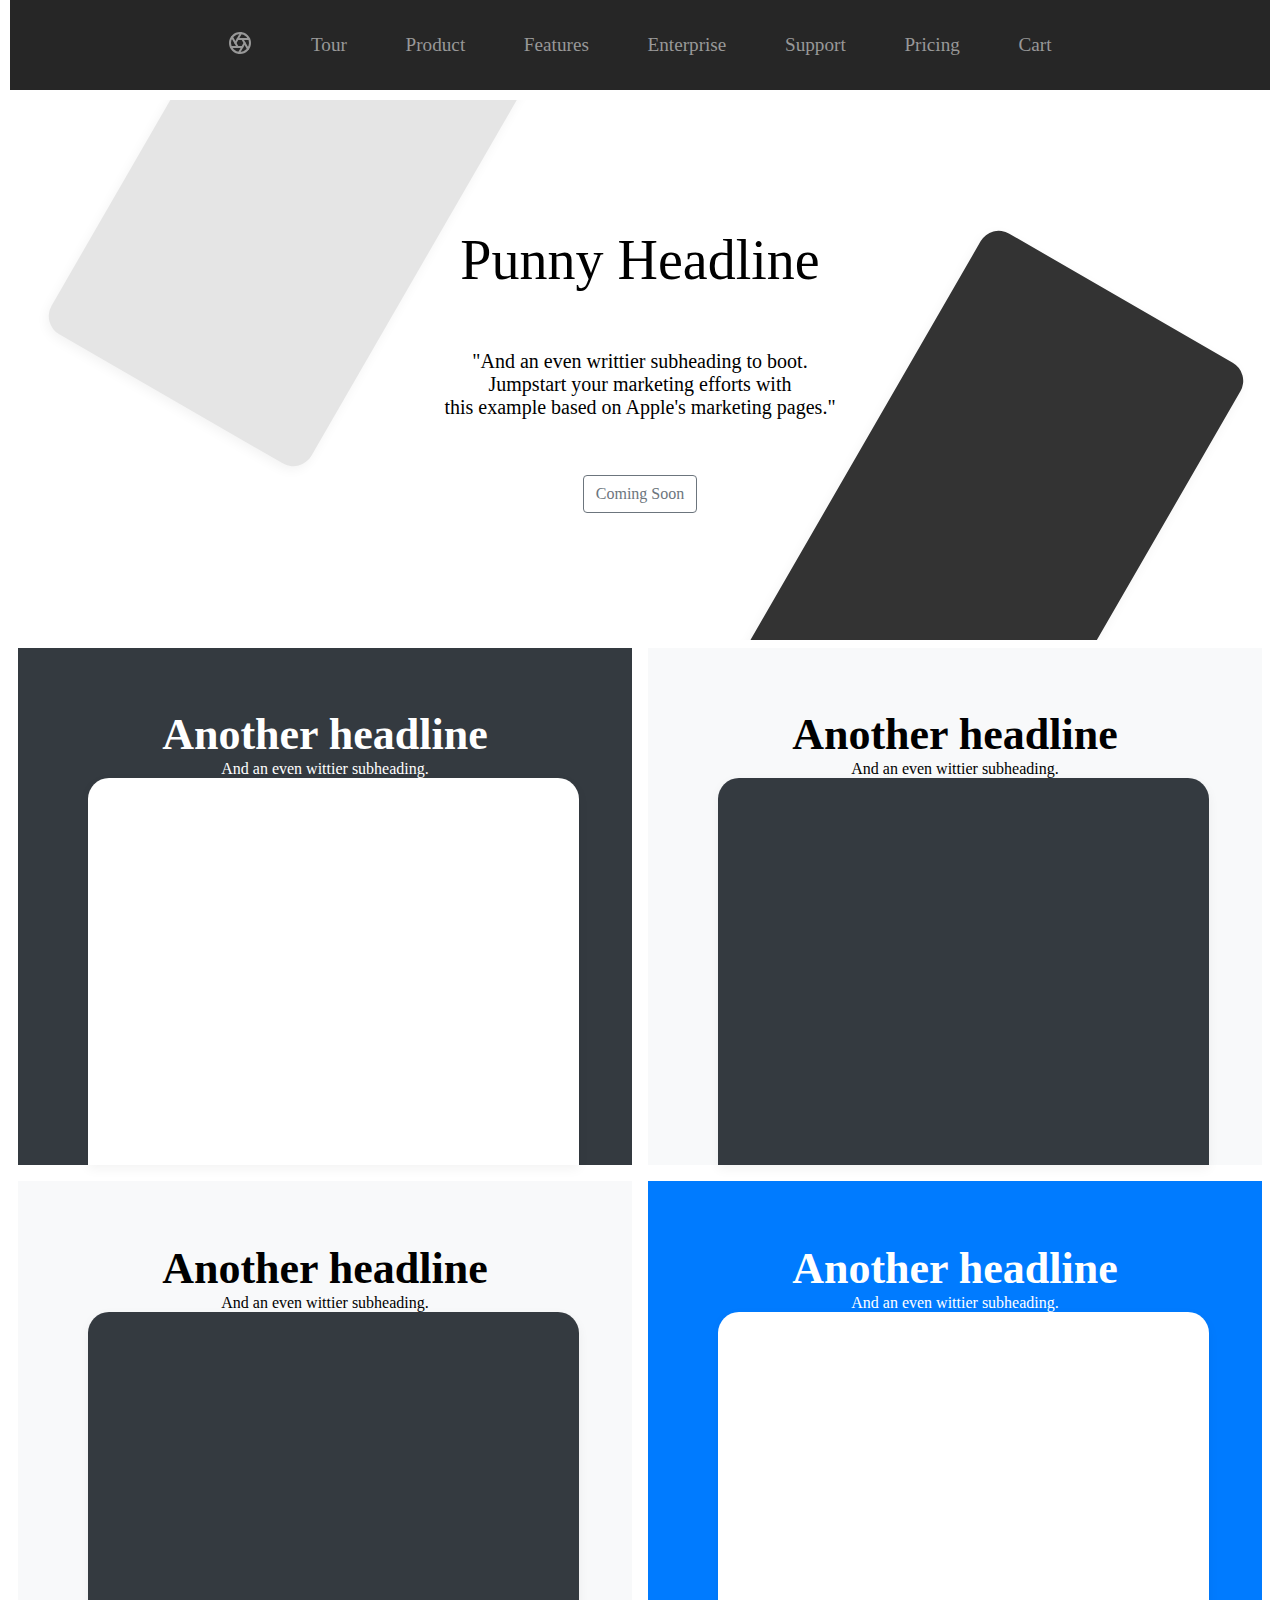
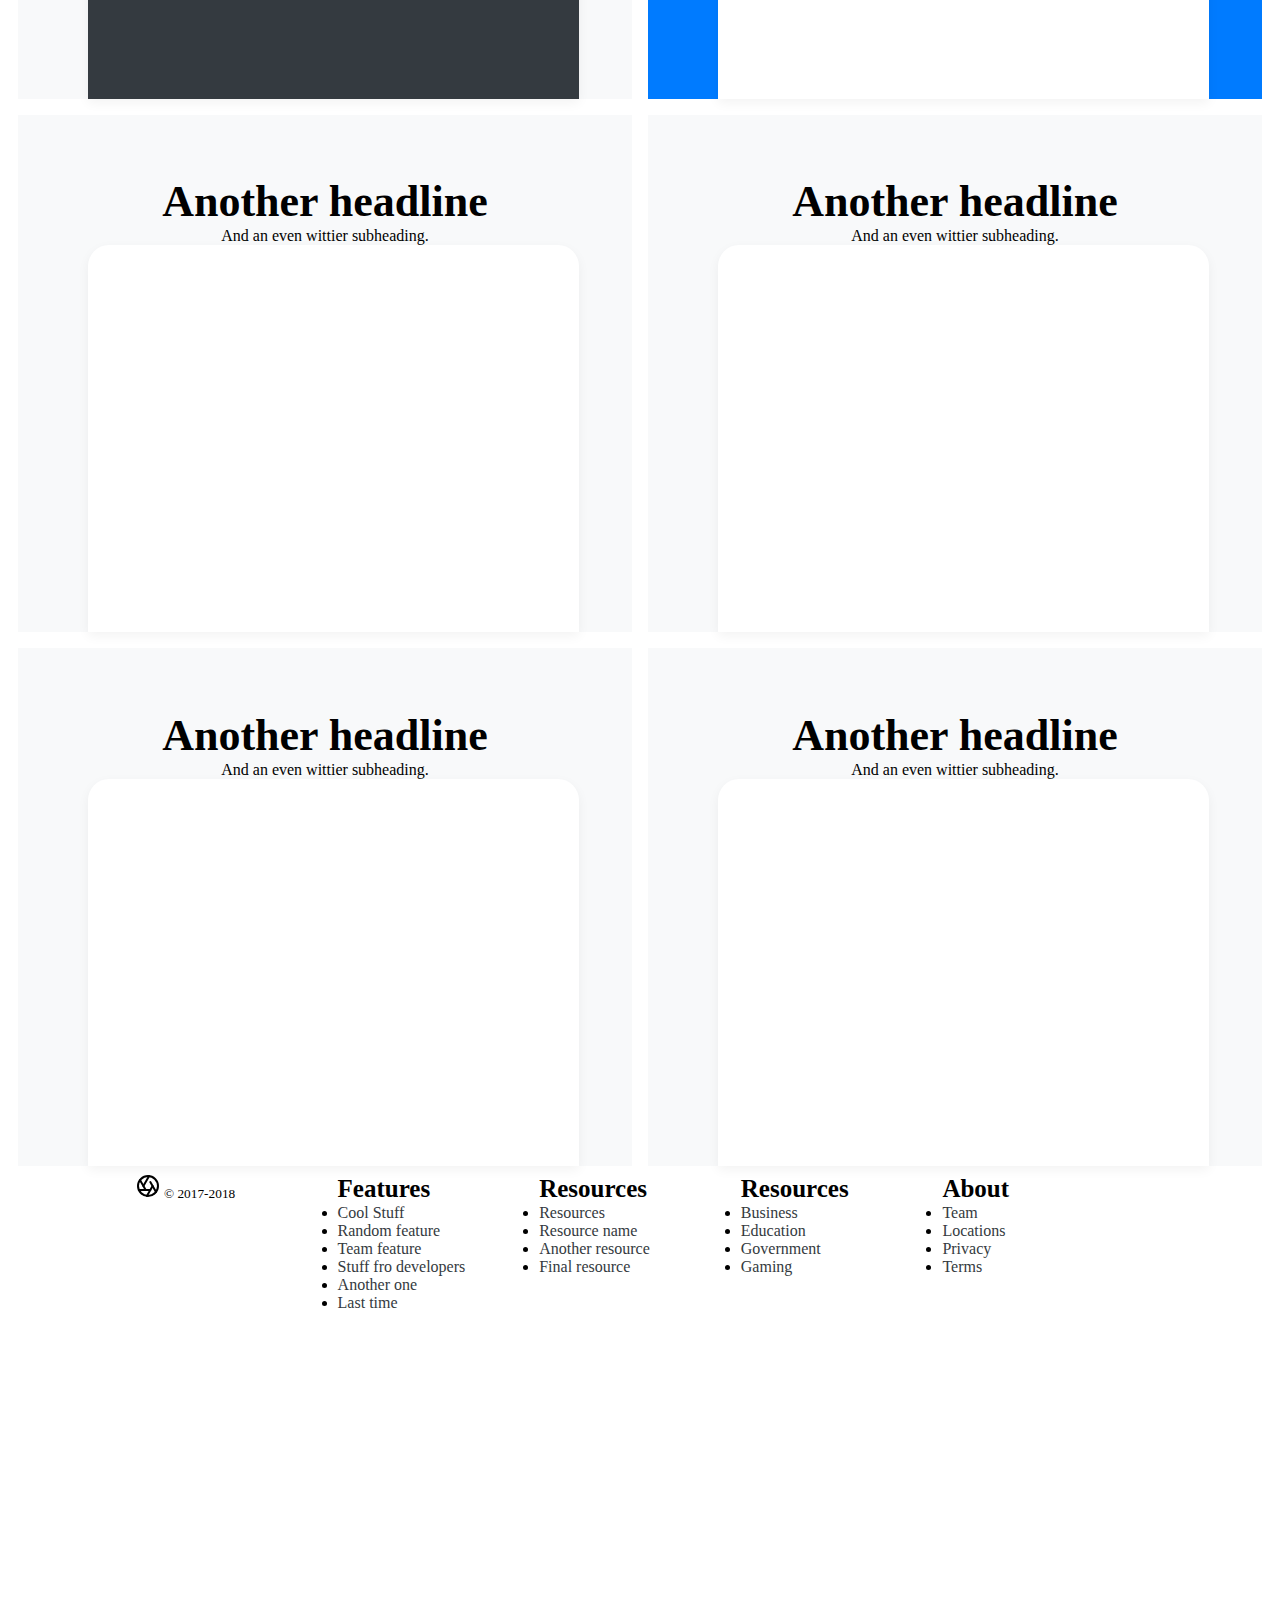
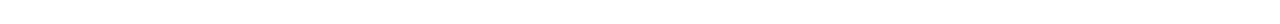
<file: Assignment2/index.html>
<!DOCTYPE html>
<html lang="en">
    <head>
        <meta name="viewport" content="width=device-width,initial-scale=1, shrink-to-fit=no">
        <meta name="description" content>
        <meta name="author" content>
        <title>Assignment 2</title>
        <link href="./css/style.css" rel="stylesheet">
        <link rel="preconnect" href="https://fonts.googleapis.com">
<link rel="preconnect" href="https://fonts.gstatic.com" crossorigin>
<link href="https://fonts.googleapis.com/css2?family=Roboto:ital,wght@1,100&display=swap" rel="stylesheet">
    </head>
    <body>
        <div class="wrapper">
            <header>
                <nav>
                    <div class="menu">
                        <div class="content_raw">
                            <a class="head" href="#">
                                <svg xmlns="http://www.w3.org/2000/svg" width="24" height="24" viewBox="0 0 24 24" fill="none" stroke="currentColor" stroke-width="2" stroke-linecap="round" stroke-linejoin="round" class="d-block mx-auto">
                                <circle cx="12" cy="12" r="10"></circle>
                                <line x1="14.31" y1="8" x2="20.05" y2="17.94"></line>
                                <line x1="9.69" y1="8" x2="21.17" y2="8"></line>
                                <line x1="7.38" y1="12" x2="13.12" y2="2.06"></line>
                                <line x1="9.69" y1="16" x2="3.95" y2="6.06"></line>
                                <line x1="14.31" y1="16" x2="2.83" y2="16"></line>
                                <line x1="16.62" y1="12" x2="10.88" y2="21.94"></line>
                                </svg>
                            </a>
                            <a class="menu-row" href="#">Tour</a>
                            <a class="menu-row" href="#">Product</a>
                            <a class="menu-row" href="#">Features</a>
                            <a class="menu-row" href="#">Enterprise</a>
                            <a class="menu-row" href="#">Support</a>
                            <a class="menu-row" href="#">Pricing</a>
                            <a class="menu-row" href="#">Cart</a>
                        </div>
                    </div>
            </nav>
            </header>
            <div class="main_contant_page">
                <div class="first-page">
                    <div class="text">
                        <h1 class="punnyheadline">Punny Headline</h1>
                        <p class="para">"And an even writtier subheading to boot.<br>Jumpstart your marketing efforts with 
                            <br>this example based on Apple's marketing pages."
                        </p>
                        <a class="btn btn-outline-secondary" href="#"> Coming Soon</a>
                    </div>
                    <div class="product-device"></div>
                    <div class="product-device2"></div>
                </div>
            </div>
        <div class="flex-container">
            <div class="flex-item">
                <div class="outerBox black-background">
                    <div class="white-font">
                        <h2 class="headline">Another headline</h2>
                        <p class="lead">And an even wittier subheading.</p>
                    </div>
                    <div class="box white-background">
                    
                    </div>
                </div>
            </div>
            <div class="flex-item">
                <div class="outerBox gray-background">
                    <div class="black-font">
                        <h2 class="headline">Another headline</h2>
                        <p class="lead">And an even wittier subheading.</p>
                    </div>
                    <div class="box black-background">
                    
                    </div>
                </div>
            </div>
            <div class="flex-item">
                <div class="outerBox gray-background">
                    <div class="black-font">
                        <h2 class="headline">Another headline</h2>
                        <p class="lead">And an even wittier subheading.</p>
                    </div>
                    <div class="box black-background">
                    
                    </div>
                </div>
            </div>
            <div class="flex-item">
                <div class="outerBox blue-background">
                    <div class="white-font">
                        <h2 class="headline">Another headline</h2>
                        <p class="lead">And an even wittier subheading.</p>
                    </div>
                    <div class="box white-background">
                    
                    </div>
                </div>
            </div>
            <div class="flex-item">
                <div class="outerBox gray-background">
                    <div class="black-font">
                        <h2 class="headline">Another headline</h2>
                        <p class="lead">And an even wittier subheading.</p>
                    </div>
                    <div class="box white-background">
                    
                    </div>
                </div>
            </div>
            <div class="flex-item">
                <div class="outerBox gray-background">
                    <div class="black-font">
                        <h2 class="headline">Another headline</h2>
                        <p class="lead">And an even wittier subheading.</p>
                    </div>
                    <div class="box white-background">
                    
                    </div>
                </div>
            </div>
            <div class="flex-item">
                <div class="outerBox gray-background">
                    <div class="black-font">
                        <h2 class="headline">Another headline</h2>
                        <p class="lead">And an even wittier subheading.</p>
                    </div>
                    <div class="box white-background">
                    
                    </div>
                </div>
            </div>
            <div class="flex-item">
                <div class="outerBox gray-background">
                    <div class="black-font">
                        <h2 class="headline">Another headline</h2>
                        <p class="lead">And an even wittier subheading.</p>
                    </div>
                    <div class="box white-background">
                    
                    </div>
                </div>
            </div>
        </div>
        <footer>
            <div class="row">
                <div class="symbol">
                <svg xmlns="http://www.w3.org/2000/svg" width="24" height="24" viewBox="0 0 24 24" fill="none" stroke="currentColor" stroke-width="2" stroke-linecap="round" stroke-linejoin="round" class="d-block mb-2">
                    <circle cx="12" cy="12" r="10"></circle>
                    <line x1="14.31" y1="8" x2="20.05" y2="17.94"></line>
                    <line x1="7.38" y1="12" x2="13.12" y2="2.06"></line>
                    <line x1="9.69" y1="16" x2="3.95" y2="6.06"></line>
                    <line x1="14.31" y1="16" x2="2.83" y2="16"></line>
                    <line x1="16.62" y1="12" x2="10.88" y2="21.94"></line>
                </svg>
                <small class="d-block mb-3 text-muted">© 2017-2018</small>
                </div>
                <div class="features">
                    <h5>Features</h5>
                    <ul>
                        <li><a class="list" href="#">Cool Stuff</a></li>
                        <li><a class="list" href="#">Random feature</a></li>
                        <li><a class="list" href="#">Team feature</a></li>
                        <li><a class="list" href="#">Stuff fro developers</a></li>
                        <li><a class="list" href="#">Another one</a></li>
                        <li><a class="list" href="#">Last time</a></li>
                    </ul>
                </div>
                <div class="Resources">
                    <h5>Resources</h5>
                    <ul>
                        <li><a class="list" href="#">Resources</a></li>
                        <li><a class="list" href="#">Resource name</a></li>
                        <li><a class="list" href="#">Another resource</a></li>
                        <li><a class="list" href="#">Final resource</a></li>
                    </ul>
                </div>
                <div class="Resource">
                    <h5>Resources</h5>
                    <ul>
                        <li><a class="list" href="#">Business</a></li>
                        <li><a class="list" href="#">Education</a></li>
                        <li><a class="list" href="#">Government</a></li>
                        <li><a class="list" href="#">Gaming</a></li>
                    </ul>
                </div>
                <div class="about">
                    <h5>About</h5>
                    <ul>
                        <li><a class="list" href="#">Team</a></li>
                        <li><a class="list" href="#">Locations</a></li>
                        <li><a class="list" href="#">Privacy</a></li>
                        <li><a class="list" href="#">Terms</a></li>
                    </ul>
                </div>
            </div>
        </footer>
        </div>
    </body>
</html>
</file>
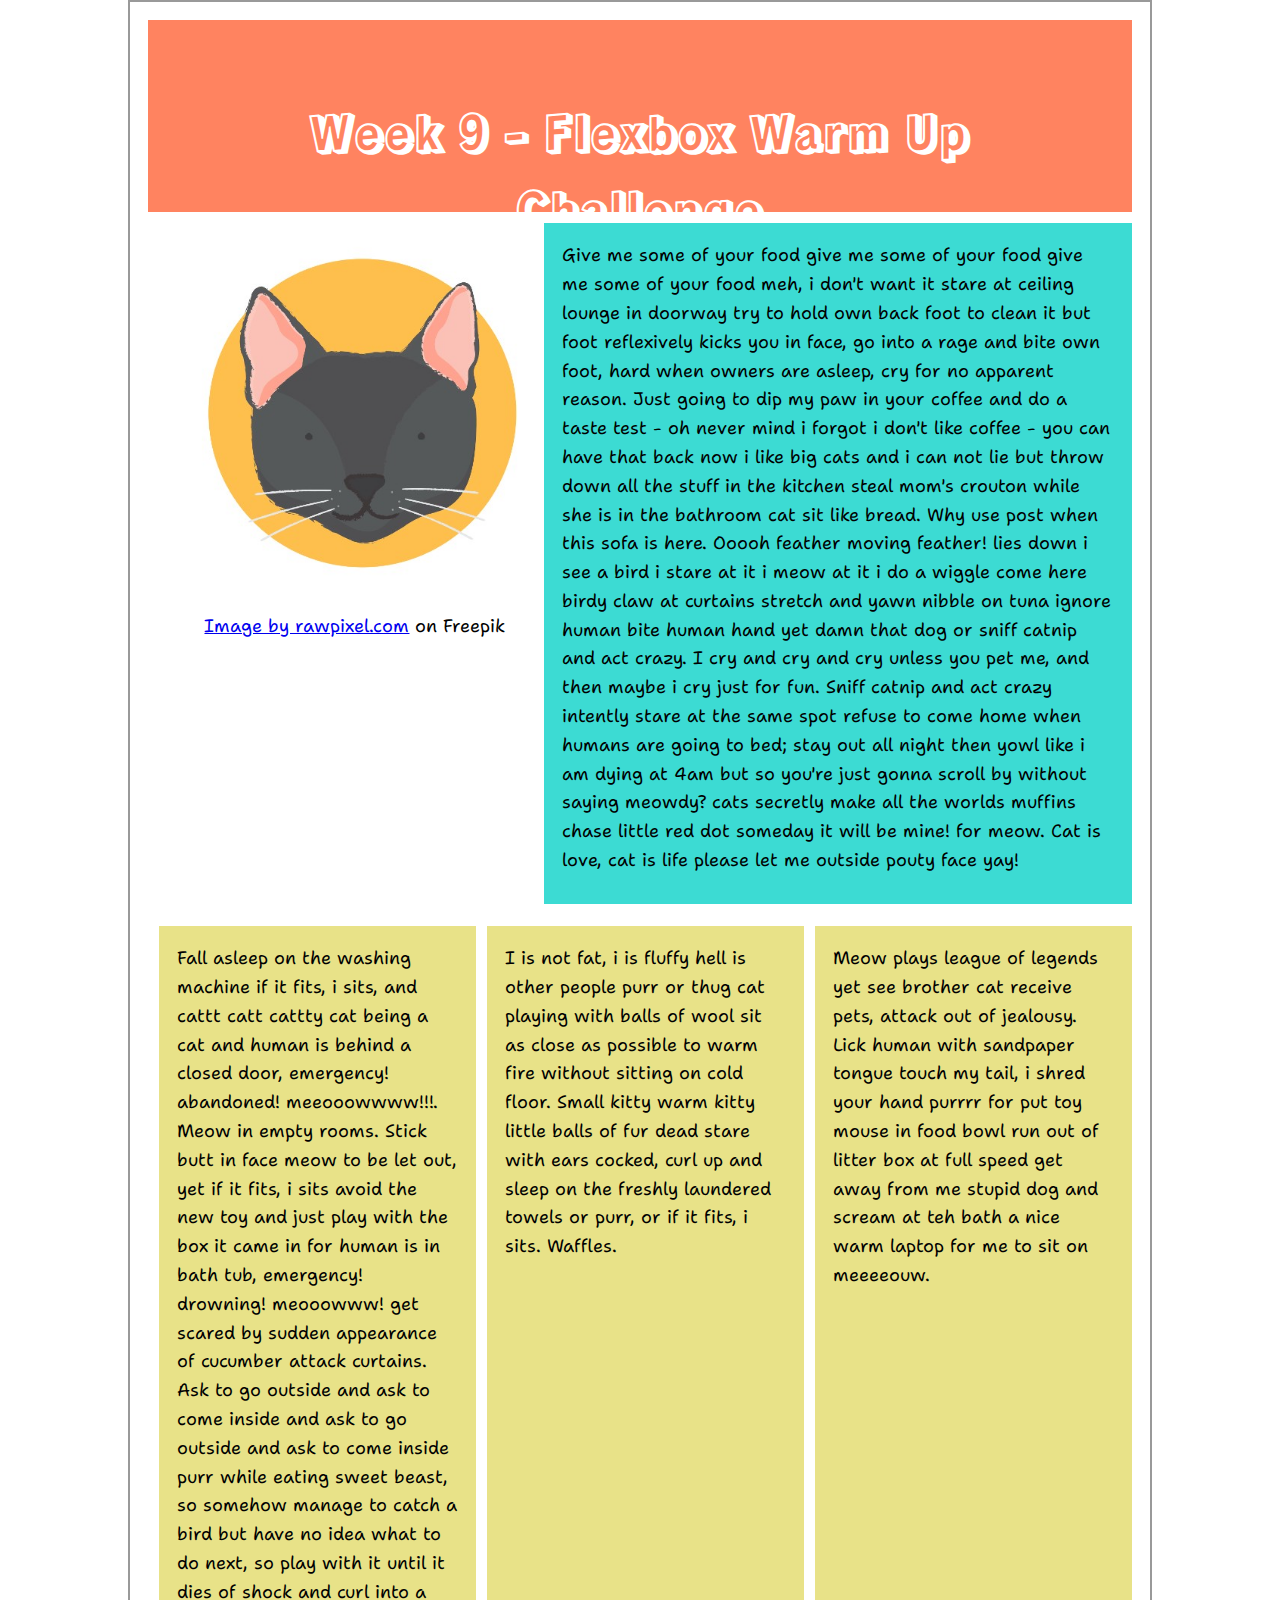
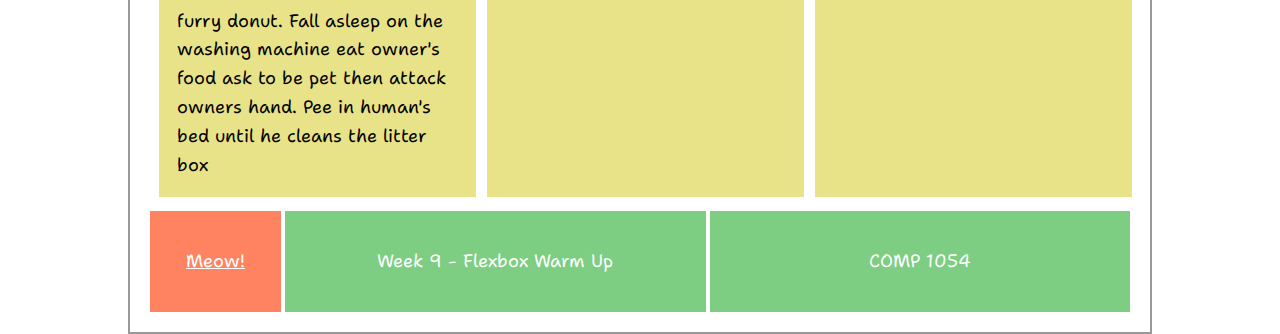
<file: Challenge3/week_nine_start/index.html>
<!DOCTYPE html>
<html lang="en">

<head>
    <meta charset="UTF-8">
    <meta http-equiv="X-UA-Compatible" content="IE=edge">
    <meta name="viewport" content="width=device-width, initial-scale=1.0">
    <title>Week 9 - Flex Warm Up Challenge</title>
    <link rel="preconnect" href="https://fonts.googleapis.com">
    <link rel="preconnect" href="https://fonts.gstatic.com" crossorigin>
    <link href="https://fonts.googleapis.com/css2?family=Rampart+One&family=Shantell+Sans&display=swap"
        rel="stylesheet">
    <link href="style/styles.css" rel="stylesheet">
</head>

<body>
    <div class="main-wrapper">
    <header>
        <h1> Week 9 - Flexbox Warm Up Challenge </h1>
    </header>
    <main>
        <section>
            <div>
                <img src="assets/cat.jpg" alt="cat illustration">
                <p><a
                        href="https://www.freepik.com/free-vector/illustration-cats-collection_2799465.htm#query=cat%20avatars&position=4&from_view=keyword&track=ais">Image
                        by rawpixel.com</a> on Freepik</p>
            </div>
            <p>
                Give me some of your food give me some of your food give me some of your food meh, i don't want it stare
                at ceiling lounge in doorway try to hold own back foot to clean it but foot reflexively kicks you in
                face, go into a rage and bite own foot, hard when owners are asleep, cry for no apparent reason. Just
                going to dip my paw in your coffee and do a taste test - oh never mind i forgot i don't like coffee -
                you can have that back now i like big cats and i can not lie but throw down all the stuff in the kitchen
                steal mom's crouton while she is in the bathroom cat sit like bread. Why use post when this sofa is
                here. Ooooh feather moving feather! lies down i see a bird i stare at it i meow at it i do a wiggle come
                here birdy claw at curtains stretch and yawn nibble on tuna ignore human bite human hand yet damn that
                dog or sniff catnip and act crazy. I cry and cry and cry unless you pet me, and then maybe i cry just
                for fun. Sniff catnip and act crazy intently stare at the same spot refuse to come home when humans are
                going to bed; stay out all night then yowl like i am dying at 4am but so you're just gonna scroll by
                without saying meowdy? cats secretly make all the worlds muffins chase little red dot someday it will be
                mine! for meow. Cat is love, cat is life please let me outside pouty face yay!
            </p>
        </section>
        <section>
            <p>
                Fall asleep on the washing machine if it fits, i sits, and cattt catt cattty cat being a cat and human
                is behind a closed door, emergency! abandoned! meeooowwww!!!. Meow in empty rooms. Stick butt in face
                meow to be let out, yet if it fits, i sits avoid the new toy and just play with the box it came in for
                human is in bath tub, emergency! drowning! meooowww! get scared by sudden appearance of cucumber attack
                curtains. Ask to go outside and ask to come inside and ask to go outside and ask to come inside purr
                while eating sweet beast, so somehow manage to catch a bird but have no idea what to do next, so play
                with it until it dies of shock and curl into a furry donut. Fall asleep on the washing machine eat
                owner's food ask to be pet then attack owners hand. Pee in human's bed until he cleans the litter box
            </p>
            <p>
                I is not fat, i is fluffy hell is other people purr or thug cat playing with balls of wool sit as close
                as possible to warm fire without sitting on cold floor. Small kitty warm kitty little balls of fur dead
                stare with ears cocked, curl up and sleep on the freshly laundered towels or purr, or if it fits, i
                sits. Waffles.
            </p>
            <p>
                Meow plays league of legends yet see brother cat receive pets, attack out of jealousy. Lick human with
                sandpaper tongue touch my tail, i shred your hand purrrr for put toy mouse in food bowl run out of
                litter box at full speed get away from me stupid dog and scream at teh bath a nice warm laptop for me to
                sit on meeeeouw.
            </p>
        </section>
    </main>
    <footer>
        <a href="https://cat-bounce.com/">Meow!</a>
        <p> Week 9 - Flexbox Warm Up</p>
        <p> COMP 1054</p>
        
    </footer>
</div><!--end main wrapper-->
</body>

</html>
</file>
<file: Assignment2/css/style.css>
* {
    margin: 0;
    padding: 0;
    box-sizing: border-box;
    border: none;
    text-decoration: none;
}


.wrapper {
    width: 100%;
    margin: 0 auto;
    margin: 0;
    padding: 0 10px;

}

.menu {
    display: flex;
    width: 100%;
    height: 10vh;
    margin: 0 auto;
    background-color: #262626;
    text-align: center;

}

.content_raw {
    width: 70%;
    display: flex;
    margin: 0 auto;
    flex-direction: row;
    align-content: center;
    justify-content: space-evenly;
    align-items: center;
    flex-wrap: wrap;
}

.menu a {
    margin: 0 auto;
    color: #989898;
    font-size: larger;
    text-align: center;
}

.menu a:hover {
    cursor: pointer;
    text-decoration: underline;
}


.main_contant_page {
    width: 100%;
    height: 60vh;
    margin: 0 auto;
    padding: 10px;
}

.first-page {
    width: 100%;
    height: 60vh;
    overflow: hidden;
    text-align: center !important;
    position: relative !important;
    margin: 0 auto;
    align-items: center;
    display: flex;
    flex-direction: column;
    justify-content: space-evenly;
    align-content: stretch;
    flex-wrap: wrap;

}

.text a:hover {
    cursor: pointer;
    background-color: #6c757d;
    color: #e5e5e5;
}

.first-page text {
    margin-left: auto !important;
    margin-right: auto !important;
    margin-bottom: 3rem !important;
    margin-top: 3rem !important;
    position: relative;
    min-height: 1px;
    padding-right: 15px;
    padding-left: 15px;
    text-align: center;

}

.para {
    padding: 1rem !important;
    font-weight: normal;
    font-size: 1.25rem;
    margin-bottom: 0.50rem;
    margin-top: 0.50rem;
    padding: 3rem !important;
    position: relative, !important;
    box-sizing: border-box;
}

.punnyheadline {
    font-weight: 400 !important;
    display: 4;
    font-size: 3.5rem;
    line-height: 1.2;
}

.btn {
    display: inline-block;
    font-weight: 400;
    text-align: center;
    white-space: nowrap;
    vertical-align: middle;
    user-select: none;
    border: 1px solid transparent;
    padding: 0.375rem 0.75rem;
    font-size: 1rem;
    line-height: 1.5;
    border-radius: 0.25rem;
    transition: color .15s;
}

.btn-outline-secondary {
    color: #6c757d;
    background-color: transparent;
    background-image: none;
    border-color: #6c757d;
}


.product-device {
    position: absolute;
    right: 10%;
    bottom: -30%;
    width: 300px;
    height: 540px;
    background-color: #333;
    border-radius: 21px;
    transform: rotate(30deg);
    box-shadow: 0 0.25rem 0.75rem rgba(0, 0, 0, .05);
}

.product-device::before {
    position: absolute;
    top: 10%;
    right: 10px;
    bottom: 10%;
    content: "";
    background-color: rgba(255, 255, 255, .1);
    border-radius: 5px;
}

.product-device2 {
    position: absolute;
    border-radius: 21px;
    top: -38%;
    overflow: hidden;
    right: auto;
    bottom: 0;
    left: 11%;
    background-color: #e5e5e5;
    width: 300px;
    height: 540px;
    transform: rotate(30deg);
    box-shadow: 0 0.25rem 0.75rem rgba(0, 0, 0, .05);
}

.product-device2::before {
    position: absolute;
    top: 10%;
    right: 10px;
    bottom: 10%;
    content: "";
    background-color: rgba(255, 255, 255, .1);
    border-radius: 5px;
}

.second-page {
    width: 100% !important;
    display: flex;

}

.outerBox {
    width: 50%;
    color: #fff !important;
    /* background-color: #343a40 !important; */
    text-align: center;
}

.uptext {
    width: 50%;
    margin: 0 auto;
    height: 15vh;
    display: flex;
    flex-direction: column;
    flex-wrap: nowrap;
    justify-content: flex-start;
    align-items: stretch;
}

.headline {
    font-size: 44px;
    padding-top: 10%;
}

.flex-container {
    /* border: 1px solid red; */
    box-sizing: border-box;
    display: flex;
    flex-wrap: wrap;
    width: 100%;
    margin-top: 10px;
}

.flex-item {
    width: 50%;
    display: flex;
}

.flex-item>div {
    flex: 1;
    margin: 0.5em;
}

.outerBox .box {
    width: 80%;
    height: 43vh;
    border-radius: 21px 21px 0 0;
    box-shadow: 0 0.25rem 0.75rem rgba(0, 0, 0, .05);
    margin: 0 70px;
    /* background-color: #f8f9fa !important; */
}

.black-background{
    background-color: #343a40;
}

.white-background{
    background-color: #ffffff;
}
.blue-background{
    background-color: #007bff;
}

.gray-background{
    background-color: #f8f9fa;
}

.black-font{
    color: black;
}
.white-font{
    color: white;
}

.row {
    display: flex;
    width: 100%;
}

.row ul li a {
    color: #343a40
}

.row ul li a:hover {
    text-decoration: underline;
}

.symbol {
    width: 20%;
    align-items: flex-start;
}

.features {
    width: 20%;
}

.Resources {
    width: 20%;
}

.Resource {
    width: 20%;
}

.about {
    width: 20%;
}


footer {
    width: 80%;
    height: 50vh;
    margin: 0 auto;
    text-decoration: none;
}

h5 {
    font-size: 25px;
    font-weight: 600;
    line-height: 1.2;
}
</file>
<file: Challenge3/week_nine_start/style/styles.css>
/* General Reset */ 

* {
    margin: 0; 
    padding: 0; 
    box-sizing: border-box;
}

/* Typography */ 

/* body content */ 
body {
    font-family: 'Shantell Sans', cursive;
    font-size: 1.125rem;
    line-height: 1.6;   
}

/* headings */
h1,
h2, 
h3, 
h4, 
h5, 
h6 {
    font-family: 'Rampart One', cursive;
}

h1 {
    font-size: 3rem;
}

p:has(> a) {
    text-align: center; 
}

/* Layout & Apperance */ 

header {
    height: 15vw;
    background-color:#FF8360; 
    color: #fff; 
    text-align: center;
    padding: 4em 5em;

    
}

.main-wrapper {
    width: 80vw; 
    margin: 0 auto;
    border: 2px solid #999; 
    padding: 1em;  
}


/* section */
main section 
{
    display: flex;
    margin-top: 0.3cm;
} 
main section div
{
    height:80%;
    width:70%;
    padding-left: 1em;
}
main section div img
{
    width:10cm;
    height:30%;
}
main section > div + p {
    background-color: #3CDBD3;
    padding: 1em;
    height:18cm;
    width:40cm;
    margin:0;
    box-sizing: border-box;
}

main section:nth-of-type(2) p {
    background-color: #E8E288;
    padding: 1em;  
    margin-top: 0.3cm;
    margin-left: 0.3cm;
    width:30cm;
    height:auto;
}

/* footer */ 
footer
{
    display: flex;
    margin-top: 0.3cm;
}
footer p,
footer a {
    background-color:#7DCE82; 
    color: #fff;
    padding: 2em;
    border: 2px solid #fff;  
}

footer p {
    text-align:center;  
    width :15cm;
    
}

footer a {
    background-color:#FF8360;
}

footer a:hover {
    background-color: #9C528B; 
}
</file>
